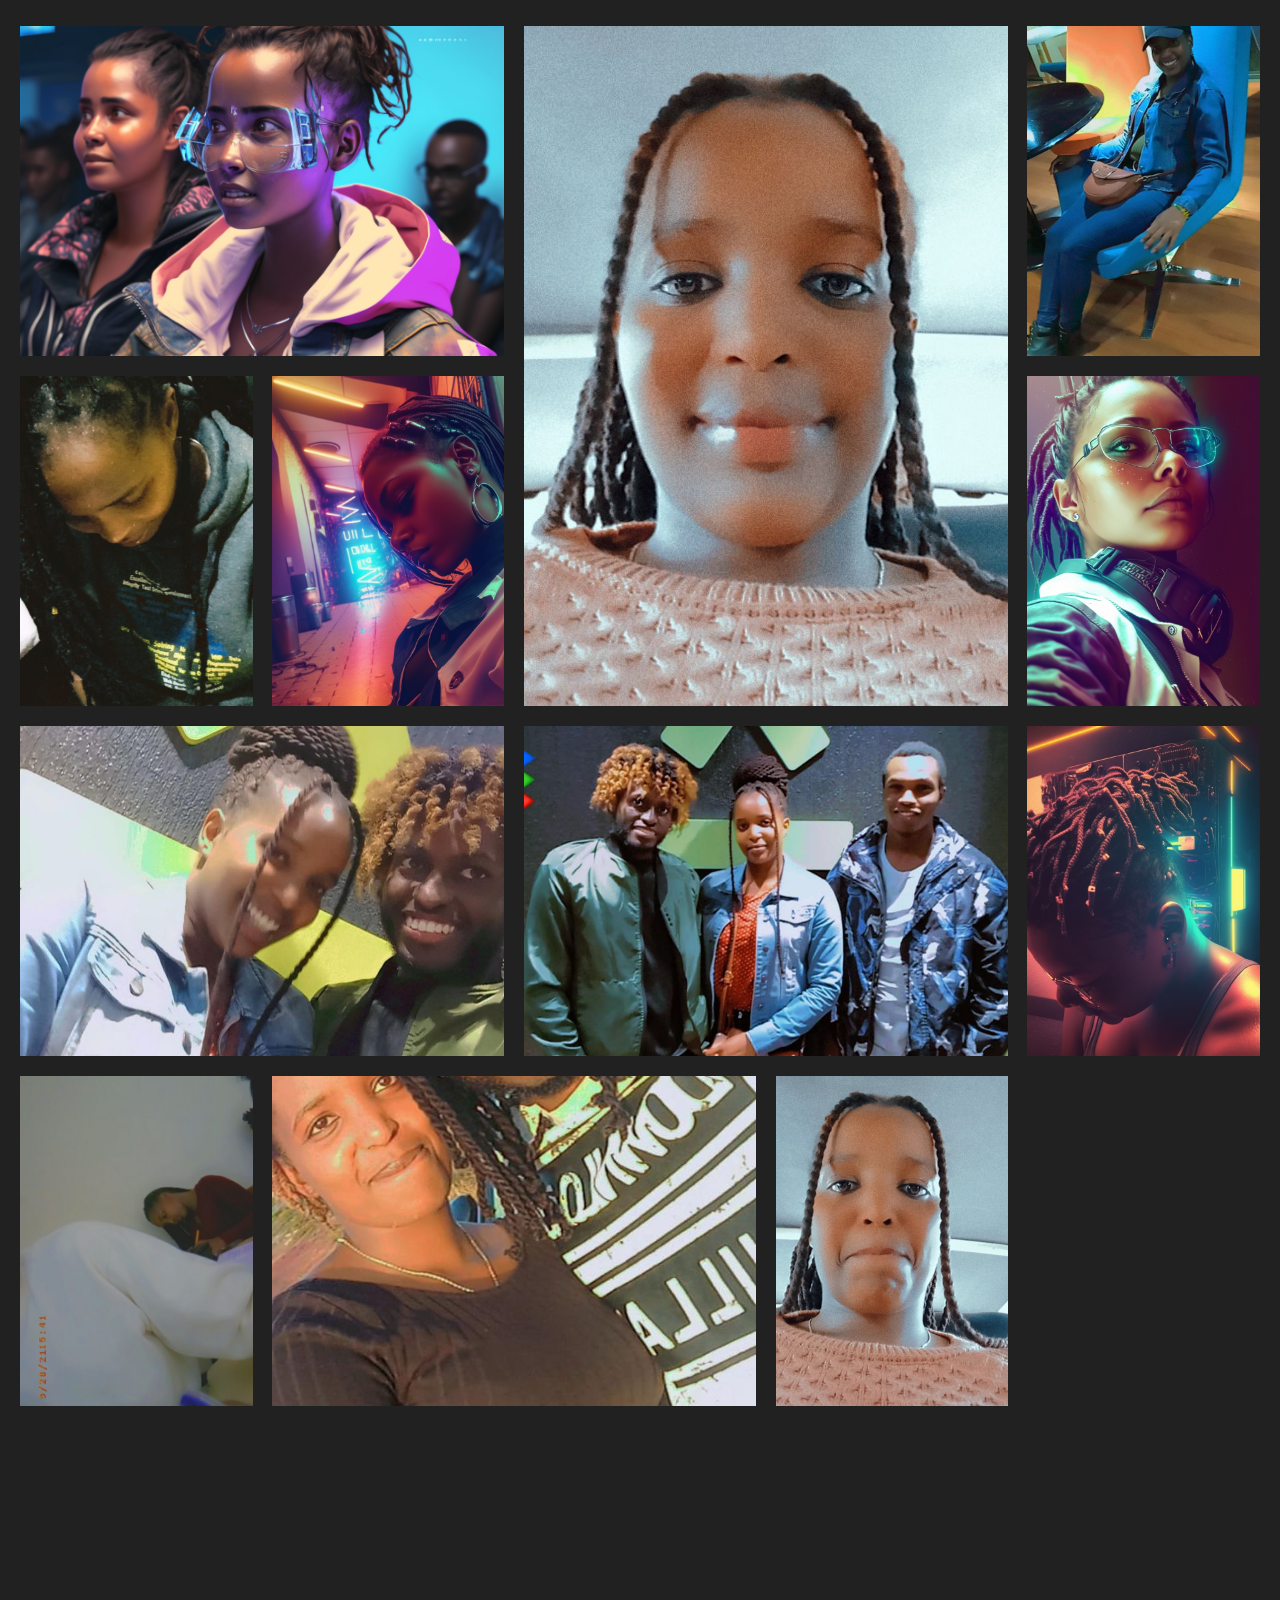
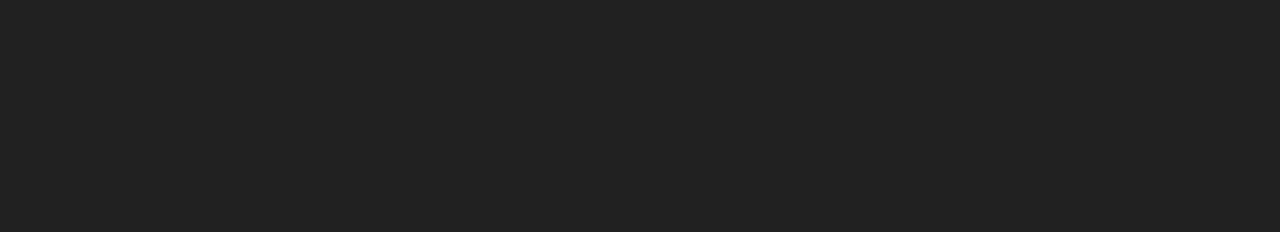
<file: 2022.html>
<!DOCTYPE html>
<html lang="en">
<head>
    <meta charset="UTF-8">
    <meta http-equiv="X-UA-Compatible" content="IE=edge">
    <meta name="viewport" content="width=device-width, initial-scale=1.0">
    <title>Images</title>
    <link rel="stylesheet" href="style.css">
</head>
<body>
    <div class="gallery">
        <div class="gallery-item">
            <img src="./images/img1.png" alt="">
        </div>

        <div class="gallery-item">
            <img src="./images/img7.jpeg" alt="">
        </div>

        <div class="gallery-item">
            <img src="./images/img3.jpeg" alt="">
        </div>

        <div class="gallery-item">
            <img src="./images/img2.jpeg" alt="">
        </div>

        <div class="gallery-item">
            <img src="./images/img11.png" alt="">
        </div>

        <div class="gallery-item">
            <img src="./images/img5.jpeg" alt="">
        </div>

        <div class="gallery-item">
            <img src="./images/img12.png" alt="">
        </div>

        <div class="gallery-item">
            <img src="./images/img4.jpeg" alt="">
        </div>

        <div class="gallery-item">
            <img src="./images/img9.png" alt="">
        </div>

        <div class="gallery-item">
            <img src="./images/img10.jpeg" alt="">
        </div>

        <div class="gallery-item">
            <img src="./images/img8.jpeg" alt="">
        </div>

        <div class="gallery-item">
            <img src="./images/img6.jpeg" alt="">
        </div>
    </div>
</body>
</html>
</file>
<file: style.css>
* {
    margin: 0;
    padding: 0;
    box-sizing: border-box;
    font-family: "poppins", sans-serif;
}

body {
    background: #212121;
}

.container {
    width: 100%;
    min-height: 100vh;
    padding: 0 8%;
    background-image: linear-gradient(#212121,transparent), url(./images/bg.jpg);
    background-size: cover;
    background-position: center;
    position: relative;
}

.text-box {
    color: #fff;
    position: absolute;
    bottom: 8%;
}

.text-box p {
    font-size: 50px;
    font-weight: 600;
}

.text-box h1 {
    font-size: 190px;
    line-height: 160px;
    margin-left: -10px;
    color: transparent;
    -webkit-text-stroke: 1px #fff;
    background: url(./images/back.png);
    -webkit-background-clip: text;
    background-position: 0 0;
    animation: back 20s linear infinite;
}

@keyframes back {
    100%{
        background-position: 2000px 0;
    }
}

.text-box h3 {
    font-size: 40px;
    font-weight: 500;
}

.self1 {
    position: absolute;
    right: 10%;
    top: 3%;
    height: auto;
    width: 21%;
    border-radius: 50%;
}

.self2 {
    position: absolute;
    right: 31%;
    bottom: 48%;
    height: auto;
    width: 16%;
    border-radius: 50%;
}

.self3 {
    position: absolute;
    right: 13%;
    bottom: 8%;
    height: auto;
    width: 24%;
    border-radius: 50%;
}

/* SECOND SECTION */
.timeline-section {
    min-height: 100vh;
}

.timeline-items {
    position: relative;
    max-width: 1000px;
    margin: auto;
    display: flex;
    flex-wrap: wrap;
}

.timeline-items::after {
    content: '';
    position: absolute;
    width: 6px;
    height: 100%;
    background: #fff;
    top: 0;
    left: 50%;
    margin-left: -3px;
    z-index: -1;
    animation: moveline 15s linear forwards;
}
@keyframes moveline {
    0% {
        height: 0;
    }
    100% {
        height: 100%;
    }
}

.timeline-item {
    position: relative;
    margin-top: 40px;
    width: 100%;
    animation: movedown 1s linear forwards;
    opacity: 0;
}
@keyframes movedown {
    0% {
        opacity: 1;
        transform: translateY(-30px);
    }
    100% {
        opacity: 1;
        transform: translateY(0px);
    }
}

.timeline-dot {
    position: absolute;
    left: calc(50% - 8px);
    top: 20px;
    border-radius: 50%;
    height: 16px;
    width: 16px;
    background-color: #fff;
}

.timeline-item:nth-child(odd){
    padding-right: calc(50% + 30px);
    text-align: right;
}
.timeline-item:nth-child(even){
    padding-left: calc(50% + 30px);
}
.timeline-item:nth-child(1) {
    animation-delay: 1s;
}
.timeline-item:nth-child(2) {
    animation-delay: 6s;
}
.timeline-item:nth-child(3) {
    animation-delay: 11s;
}
.timeline-item:nth-child(4) {
    animation-delay: 6.5s;
}

.timeline-content img {
    height: auto;
    width: 30%;
    border-radius: 50%;
    margin-left: 10px;
}
.timeline-content h5 {
    color: #ffffff;
}

/* IMAGES IN 2022.html */
.gallery{
    margin: 1rem 0.65rem;
    height: 200vh;
}

.gallery-item {
    height: auto;
    margin: 0.5rem;
}

.gallery-item img {
    height: 100%;
    width: 100%;
    object-fit: cover;
}

img {
    max-width: 100%;
    height: auto;
}

/* Media queries */
@media screen and (max-width: 1400px) {
    
    .text-box p {
        font-size: 47px;
    }
    
    .text-box h1 {
        font-size: 170px;
        line-height: 140px;
        margin: -8px;
    }
    
    .text-box h3 {
        font-size: 36px;
    }
    
    .self1 {
        height: auto;
        width: 20%;
        right: 6%;
    }
    
    .self2 {
        height: auto;
        width: 14%;
        right: 27%;
        top: 22%;
    }
    
    .self3 {
        height: auto;
        width: 25%;
        right: 8%;
        top: 44%;
    }
}

@media screen and (max-width: 1200px) {
    
    .text-box p {
        font-size: 45px;
    }
    
    .text-box h1 {
        font-size: 150px;
        line-height: 130px;
        margin: -7px;
    }
    
    .text-box h3 {
        font-size: 32px;
    }
    
    .self1 {
        height: auto;
        width: 19%;
        right: 5%;
    }
    
    .self2 {
        height: auto;
        width: 14%;
        right: 24%;
        top: 19%;
    }
    
    .self3 {
        height: auto;
        width: 24%;
        right: 5%;
        top: 35%;
    }
}

@media screen and (max-width: 992px) {
    
    .text-box p {
        font-size: 30px;
    }
    
    .text-box h1 {
        font-size: 100px;
        line-height: 90px;
        margin: -4px;
    }
    
    .text-box h3 {
        font-size: 21px;
    }
    
    .self1 {
        height: auto;
        width: 24%;
        right: 5%;
    }
    
    .self2 {
        height: auto;
        width: 16%;
        right: 30%;
        top: 21%;
    }
    
    .self3 {
        height: auto;
        width: 28%;
        right: 7%;
        top: 37%;
    }
}

@media screen and (max-width: 768px) {
    
    .text-box p {
        font-size: 30px;
    }
    
    .text-box h1 {
        font-size: 100px;
        line-height: 90px;
        margin: -4px;
    }
    
    .text-box h3 {
        font-size: 21px;
    }
    
    .self1 {
        height: auto;
        width: 30%;
        right: 5%;
    }
    
    .self2 {
        height: auto;
        width: 20%;
        right: 35%;
        top: 21%;
    }
    
    .self3 {
        height: auto;
        width: 36%;
        right: 7%;
        top: 37%;
    }
}

@media screen and (max-width: 576px) {
    
    .text-box p {
        font-size: 30px;
    }
    
    .text-box h1 {
        font-size: 100px;
        line-height: 90px;
        margin: -4px;
    }
    
    .text-box h3 {
        font-size: 21px;
    }
    
    .self1 {
        height: auto;
        width: 36%;
        right: 5%;
    }
    
    .self2 {
        height: auto;
        width: 28%;
        right: 40%;
        top: 19%;
    }
    
    .self3 {
        height: auto;
        width: 42%;
        right: 5%;
        top: 34%;
    }
}

@media screen and (max-width: 480px) {
    
    .text-box p {
        font-size: 20px;
    }
    
    .text-box h1 {
        font-size: 80px;
        line-height: 80px;
        margin: -4px;
    }
    
    .text-box h3 {
        font-size: 16px;
    }
    
    .self1 {
        height: auto;
        width: 38%;
        right: 5%;
    }
    
    .self2 {
        height: auto;
        width: 32%;
        right: 40%;
        top: 17%;
    }
    
    .self3 {
        height: auto;
        width: 46%;
        right: 5%;
        top: 32%;
    }

    .timeline-items::after {
        left: 7px;
    }

    .timeline-item:nth-child(odd){
        padding-right: 0;
        text-align: left;
    }
    .timeline-item:nth-child(odd),
    .timeline-item:nth-child(even) {
        padding-left: 37px;
    }
    .timeline-dot{
        left: 0;
    }

    .timeline-content h5 {
        font-size: 10px;
    }

}

@media (min-width: 640px) {
    .gallery {
        display: grid;
        grid-template-columns: repeat(2, 1fr);
        grid-template-rows: repeat(6, 350px);
        grid-auto-flow: row dense;
    }

    .gallery-item {
        margin: 0.6rem;
    }

    .gallery-item:first-child {
        grid-row: span 1;
    }
    .gallery-item:nth-child(2) {
        grid-column: 2 / 3;
        grid-row: span 2;
    }
    .gallery-item:nth-child(6),
    .gallery-item:nth-child(8),
    .gallery-item:nth-child(11) {
        grid-row: span 2;
    }
}

@media (min-width: 960px) {
    .gallery {
        grid-template-columns: repeat(5, 1fr);
        grid-template-rows: repeat(3, auto-flow);
    }
    .gallery-item:first-child,
    .gallery-item:nth-child(6),
    .gallery-item:nth-child(8),
    .gallery-item:nth-child(11) {
        grid-column: span 2;
        grid-row: span 1;
    }
    .gallery-item:nth-child(2) {
        grid-column: span 2;
        grid-row: span 2;
    }
}
</file>
